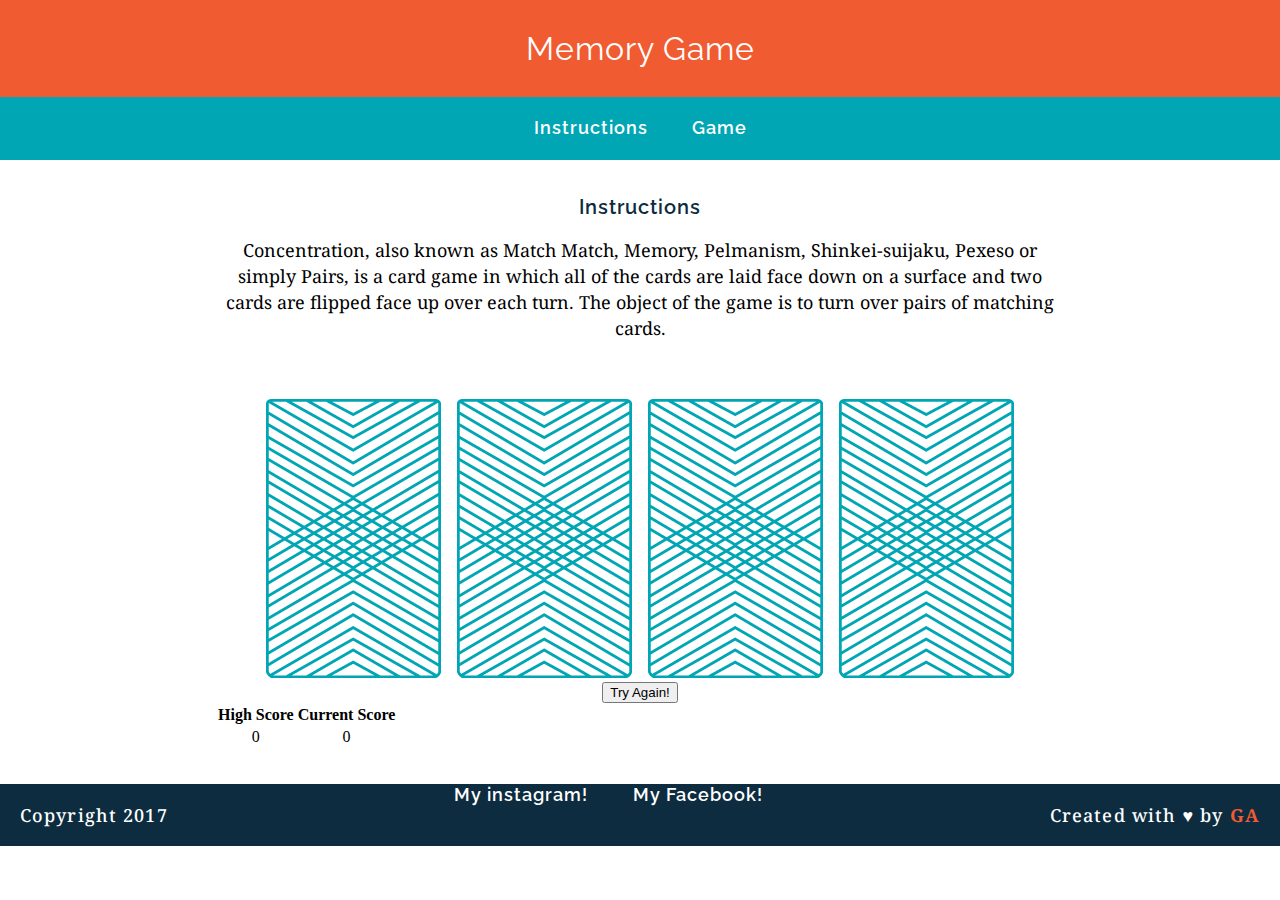
<file: fundamentals/memory_game/index.html>
<!DOCTYPE html>

<head>
	<title>Memory Card Game</title>
	
	<link href="https://fonts.googleapis.com/css?family=Droid+Serif|Raleway:400,500,600,700" rel="stylesheet">

	<link href="css/style.css" rel="stylesheet" type="text/css">

</head>

<header>

	<h1>Memory Game</h1>


</header>

<body>
<nav>
	<a href="#">Instructions</a>

	<a href="#">Game</a>
	
</nav>

<main>

	<h2>Instructions</h2>
	<p>
Concentration, also known as Match Match, Memory, Pelmanism, Shinkei-suijaku, Pexeso or simply Pairs, is a card game in which all of the cards are laid face down on a surface and two cards are flipped face up over each turn. The object of the game is to turn over pairs of matching cards.
	</p>

	<div id="parent">
	<div id="game-board" class="board clearfix"></div>
	</div>

	<button id="reset">Try Again!</button>

	<table id="score">
		<tr>
			<th>High Score</th>
			<th>Current Score</th>
		</tr>
		<tr>
			<td id="highScore">0</td>
			<td id="currScore">0</td>
		</tr>
</table>

</main>

<footer class="clearfix">

	<p class="copyright">Copyright 2017</p>
	<p class="message">Created with &hearts; by <span class="name">GA</span></p>
	<a href="https://www.instagram.com/joeykawulok/">My instagram!</a>
	<a href="https://www.facebook.com/joekawulok"> My Facebook!</a>

</footer>

<script src="js/main.js"></script>

</body>

</html>
</file>
<file: fundamentals/memory_game/css/style.css>
h1 {	
	font-family: Raleway, sans-serif;
	color: white;
	letter-spacing: 1px;
	font-weight: 400;
	font size: 45px;
	margin: 0;
}

h2{
	font-family: Raleway, sans-serif;
	color:  #0D2C40;
	letter-spacing: 1px;
	font-weight: 600;
	font-size: 20px;

}

a{	
	text-decoration: none;
	font-family: Raleway, sans-serif;
	color:  white;
	letter-spacing: 1px;
	font-weight: 600;
	font-size: 18px;
	margin-left: 20px;
	margin-right: 20px;


}


body {	
	text-align: center;
	margin: 0;

}

p{	
	font-family: "Droid Serif", sans-serif;
	line-height: 26px;
	font-size: 18px;

}

header{
		background-color: #F15B31;
		color: white;
		padding: 30px 20px;
		

}

nav{
	background-color: #00A6B3;
	color: white;
	padding-top: 20px;
	padding-bottom: 20px;
	border-bottom: 2px solid transparent;
}

main{
	width: 850px;
	margin-top: 35px;
	margin-bottom: 35px;
	margin-left: auto;
	margin-right: auto;

}

img{
	margin-top: 40px;
	margin-left: 8px;
	margin-right: 8px;

}

footer{
	font-style: uppercase;
	padding-left: 20px;
	padding-right: 20px;
	background-color: #0D2C40;
	color: white;
	font-size: 14px;
	letter-spacing: .08em;
	font-weight: 500;
	font-family: Raleway, sans-serif;
}

.name{
	color: #F15B31;
	font-weight: 700;
}

.copyright{
	float: left;

}

.message{
	float: right;

}

.clearfix:after {
	visibility: hidden;
	display: block;
	content: " ";
	clear: both;
	height: 0;
	font-size: 0;
}

a:hover{
	border-color: white;
}
</file>
